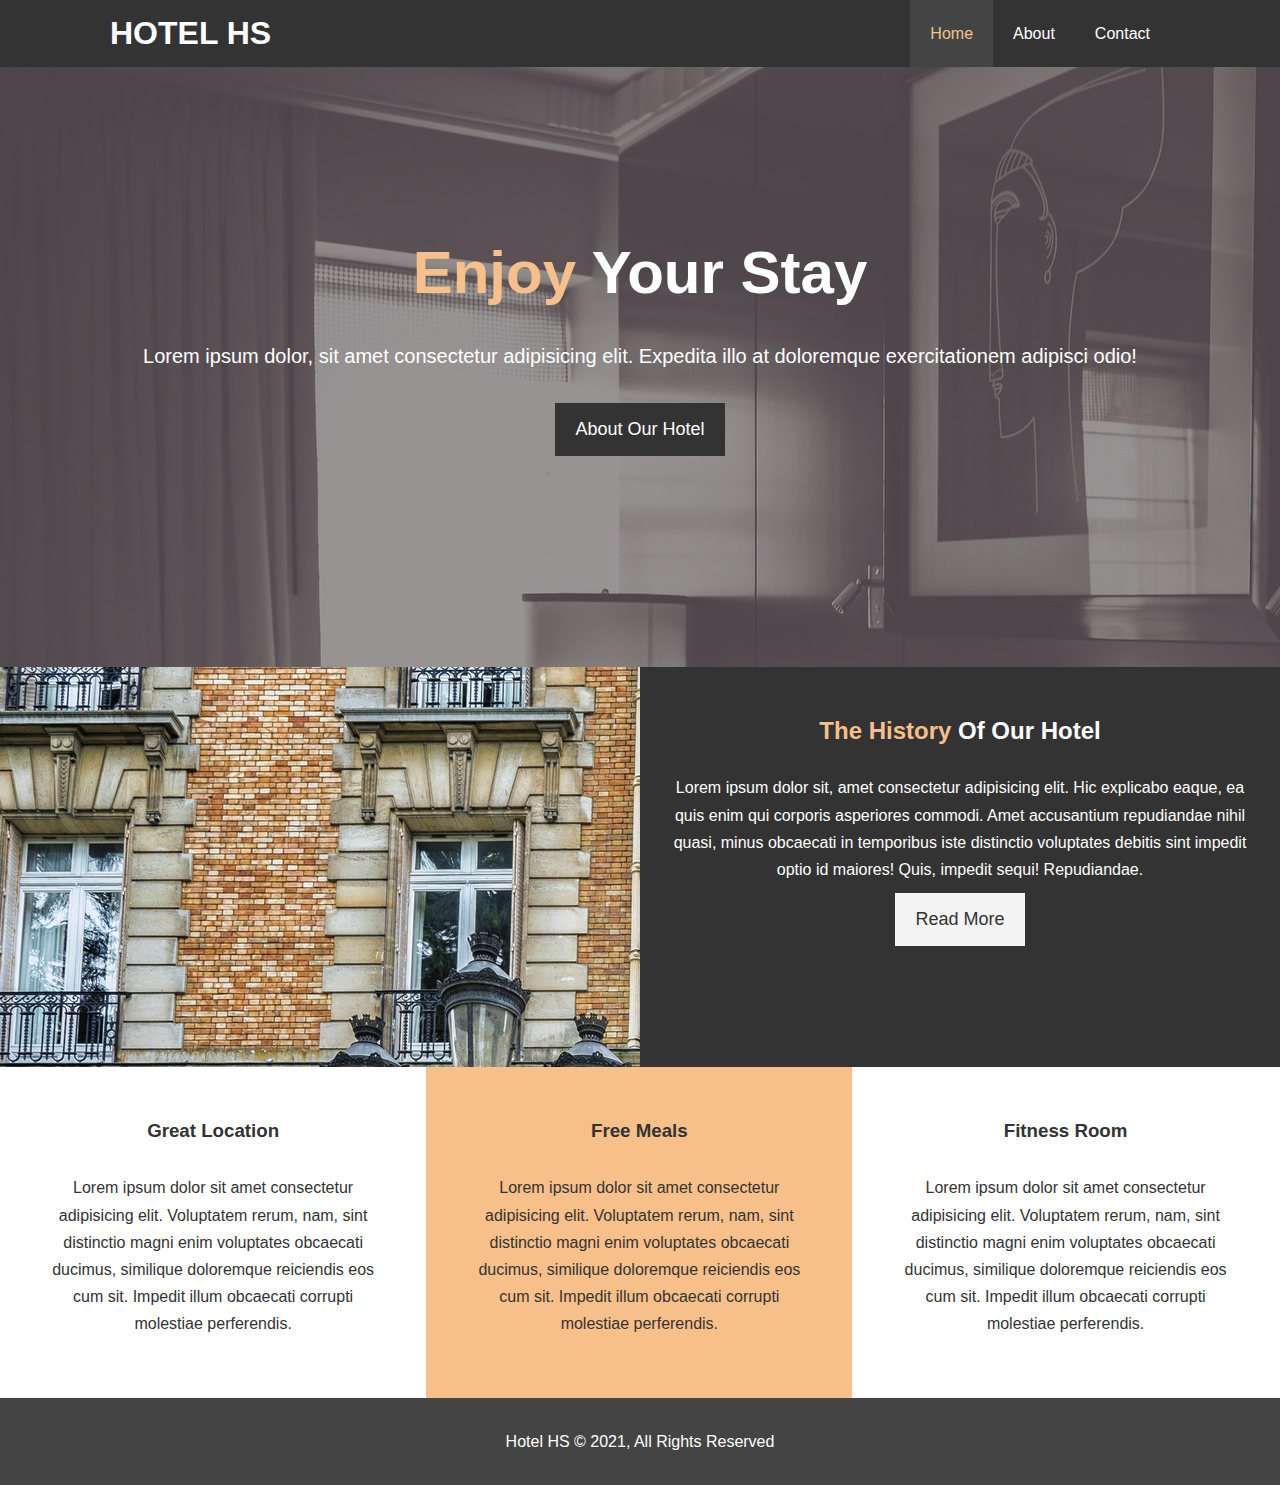
<file: index.html>
<!DOCTYPE html>
<html lang="en">
  <head>
    <meta charset="UTF-8" />
    <meta http-equiv="X-UA-Compatible" content="IE=edge" />
    <meta name="viewport" content="width=device-width, initial-scale=1.0" />
    <meta
      name="description"
      content="welcome to the most extraordinary hotel in Pakistan"
    />
    <meta name="keywords" content="hotel, pakistan hotel" />
    <link
      rel="stylesheet"
      href="https://use.fontawesome.com/releases/v5.15.2/css/all.css"
      integrity="sha384-vSIIfh2YWi9wW0r9iZe7RJPrKwp6bG+s9QZMoITbCckVJqGCCRhc+ccxNcdpHuYu"
      crossorigin="anonymous"
    />
    <link rel="stylesheet" href="css/style.css" />
    <link
      rel="stylesheet"
      media="screen and (max-width:768px)"
      href="css/mobile.css"
    />

    <title>Hotel - Welcome</title>
  </head>
  <body>
    <header>
      <nav id="navbar">
        <div class="container">
          <h1 class="logo"><a href="index.html">HOTEL HS</a></h1>
          <ul>
            <li><a class="current" href="index.html">Home</a></li>
            <li><a href="about.html">About</a></li>
            <li><a href="contact.html">Contact</a></li>
          </ul>
        </div>
      </nav>
      <div id="showcase">
        <div class="container">
          <div class="showcase-content">
            <h1><span class="text-primary">Enjoy</span> Your Stay</h1>
            <p class="lead">
              Lorem ipsum dolor, sit amet consectetur adipisicing elit. Expedita
              illo at doloremque exercitationem adipisci odio!
            </p>
            <a class="btn" href="about.html">About Our Hotel</a>
          </div>
        </div>
      </div>
    </header>
    <section id="home-info" class="bg-dark">
      <div class="info-img"></div>
      <div class="info-content">
        <h2><span class="text-primary">The History</span> Of Our Hotel</h2>
        <p>
          Lorem ipsum dolor sit, amet consectetur adipisicing elit. Hic
          explicabo eaque, ea quis enim qui corporis asperiores commodi. Amet
          accusantium repudiandae nihil quasi, minus obcaecati in temporibus
          iste distinctio voluptates debitis sint impedit optio id maiores!
          Quis, impedit sequi! Repudiandae.
        </p>
        <a href="about.html" class="btn btn-light">Read More</a>
      </div>
    </section>
    <section id="features">
      <div class="box bg-light">
        <i class="fas fa-hotel fa-3x"></i>
        <h3>Great Location</h3>
        <p>
          Lorem ipsum dolor sit amet consectetur adipisicing elit. Voluptatem
          rerum, nam, sint distinctio magni enim voluptates obcaecati ducimus,
          similique doloremque reiciendis eos cum sit. Impedit illum obcaecati
          corrupti molestiae perferendis.
        </p>
      </div>
      <div class="box bg-primary">
        <i class="fas fa-utensils fa-3x"></i>
        <h3>Free Meals</h3>
        <p>
          Lorem ipsum dolor sit amet consectetur adipisicing elit. Voluptatem
          rerum, nam, sint distinctio magni enim voluptates obcaecati ducimus,
          similique doloremque reiciendis eos cum sit. Impedit illum obcaecati
          corrupti molestiae perferendis.
        </p>
      </div>
      <div class="box bg-light">
        <i class="fas fa-dumbbell fa-3x"></i>
        <h3>Fitness Room</h3>
        <p>
          Lorem ipsum dolor sit amet consectetur adipisicing elit. Voluptatem
          rerum, nam, sint distinctio magni enim voluptates obcaecati ducimus,
          similique doloremque reiciendis eos cum sit. Impedit illum obcaecati
          corrupti molestiae perferendis.
        </p>
      </div>
    </section>
    <div class="clr"></div>
    <footer id="main-footer">
      <p>Hotel HS &copy; 2021, All Rights Reserved</p>
    </footer>
  </body>
</html>
</file>
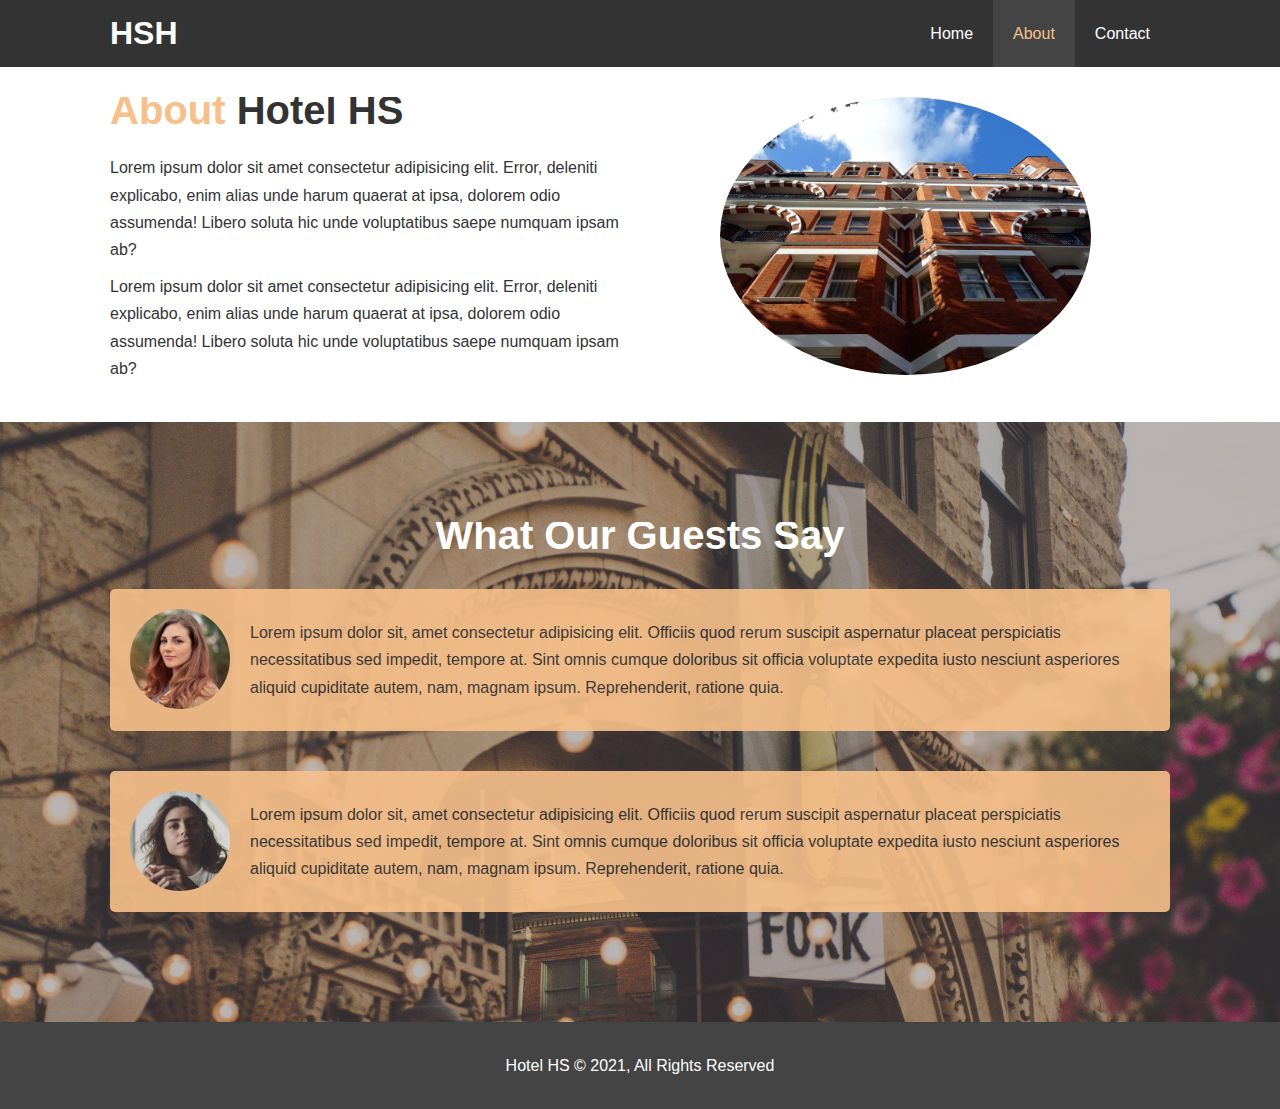
<file: about.html>
<!DOCTYPE html>
<html lang="en">
  <head>
    <meta charset="UTF-8" />
    <meta http-equiv="X-UA-Compatible" content="IE=edge" />
    <meta name="viewport" content="width=device-width, initial-scale=1.0" />
    <meta
      name="description"
      content="welcome to the most extraordinary hotel in Pakistan"
    />
    <meta name="keywords" content="hotel, pakistan hotel" />
    <link rel="stylesheet" href="css/style.css" />
    <link
      rel="stylesheet"
      media="screen and (max-width:768px)"
      href="css/mobile.css"
    />
    <title>Hotel | About</title>
  </head>
  <body>
    <header>
      <nav id="navbar">
        <div class="container">
          <h1 class="logo"><a href="index.html">HSH</a></h1>
          <ul>
            <li><a href="index.html">Home</a></li>
            <li><a class="current" href="about.html">About</a></li>
            <li><a href="contact.html">Contact</a></li>
          </ul>
        </div>
      </nav>
    </header>
    <section id="about-info" class="bg-light py-3">
      <div class="container">
        <div class="info-left">
          <h1 class="l-heading">
            <span class="text-primary">About</span> Hotel HS
          </h1>
          <p>
            Lorem ipsum dolor sit amet consectetur adipisicing elit. Error,
            deleniti explicabo, enim alias unde harum quaerat at ipsa, dolorem
            odio assumenda! Libero soluta hic unde voluptatibus saepe numquam
            ipsam ab?
          </p>
          <p>
            Lorem ipsum dolor sit amet consectetur adipisicing elit. Error,
            deleniti explicabo, enim alias unde harum quaerat at ipsa, dolorem
            odio assumenda! Libero soluta hic unde voluptatibus saepe numquam
            ipsam ab?
          </p>
        </div>
        <div class="info-right">
          <img src="./img/photo-2.jpg" alt="hotel" />
        </div>
      </div>
    </section>

    <div id="clr"></div>

    <section id="testimonials" class="py-3">
      <div class="container">
        <h2 class="l-heading">What Our Guests Say</h2>
        <div class="testimonial bg-primary">
          <img src="./img/person-1.jpg" alt="Samantha" />
          <p>
            Lorem ipsum dolor sit, amet consectetur adipisicing elit. Officiis
            quod rerum suscipit aspernatur placeat perspiciatis necessitatibus
            sed impedit, tempore at. Sint omnis cumque doloribus sit officia
            voluptate expedita iusto nesciunt asperiores aliquid cupiditate
            autem, nam, magnam ipsum. Reprehenderit, ratione quia.
          </p>
        </div>
        <div class="testimonial bg-primary">
          <img src="./img/person-2.jpg" alt="Shanza" />
          <p>
            Lorem ipsum dolor sit, amet consectetur adipisicing elit. Officiis
            quod rerum suscipit aspernatur placeat perspiciatis necessitatibus
            sed impedit, tempore at. Sint omnis cumque doloribus sit officia
            voluptate expedita iusto nesciunt asperiores aliquid cupiditate
            autem, nam, magnam ipsum. Reprehenderit, ratione quia.
          </p>
        </div>
      </div>
    </section>

    <footer id="main-footer">
      <p>Hotel HS &copy; 2021, All Rights Reserved</p>
    </footer>
  </body>
</html>
</file>
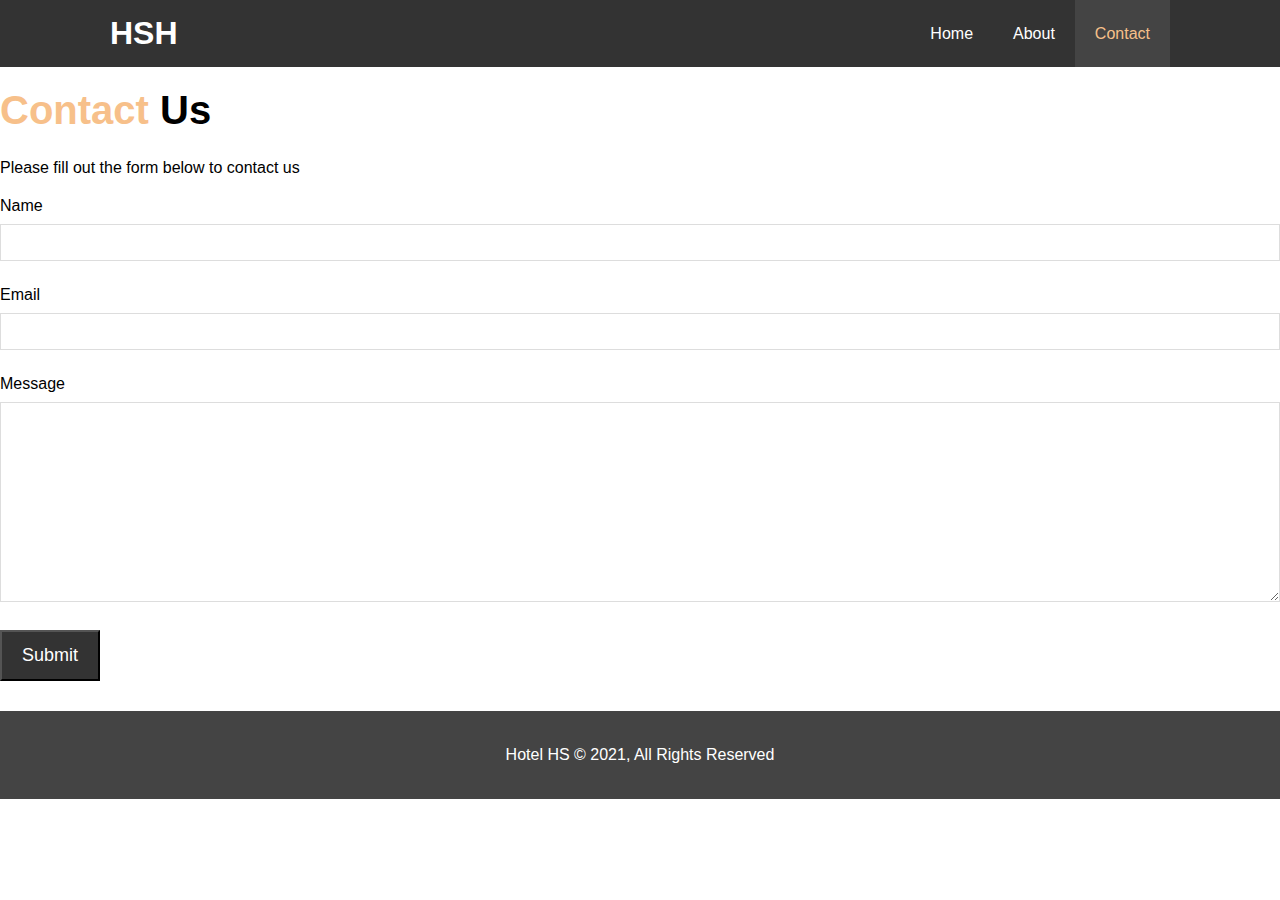
<file: contact.html>
<!DOCTYPE html>
<html lang="en">
  <head>
    <meta charset="UTF-8" />
    <meta http-equiv="X-UA-Compatible" content="IE=edge" />
    <meta name="viewport" content="width=device-width, initial-scale=1.0" />
    <meta
      name="description"
      content="welcome to the most extraordinary hotel in Pakistan"
    />
    <meta name="keywords" content="hotel, pakistan hotel" />
    <link rel="stylesheet" href="css/style.css" />
    <link
      rel="stylesheet"
      media="screen and (max-width:768px)"
      href="css/mobile.css"
    />
    <link
      rel="stylesheet"
      href="https://use.fontawesome.com/releases/v5.15.2/css/all.css"
      integrity="sha384-vSIIfh2YWi9wW0r9iZe7RJPrKwp6bG+s9QZMoITbCckVJqGCCRhc+ccxNcdpHuYu"
      crossorigin="anonymous"
    />
    <title>Hotel | Contact</title>
  </head>
  <body>
    <header>
      <nav id="navbar">
        <div class="container">
          <h1 class="logo"><a href="index.html">HSH</a></h1>
          <ul>
            <li><a href="index.html">Home</a></li>
            <li><a href="about.html">About</a></li>
            <li><a class="current" href="contact.html">Contact</a></li>
          </ul>
        </div>
      </nav>
    </header>

    <section id="contact-form" class="py-3">
      <div id="container">
        <h1 class="l-heading"><span class="text-primary">Contact</span> Us</h1>
        <p>Please fill out the form below to contact us</p>
        <form action="process.php">
          <div class="form-group">
            <label for="name">Name</label>
            <input type="text" name="name" id="name" />
          </div>
          <div class="form-group">
            <label for="name">Email</label>
            <input type="email" name="email" id="email" />
          </div>
          <div class="form-group">
            <label for="message">Message</label>
            <textarea type="text" name="message" id="message"></textarea>
          </div>
          <button type="submit" class="btn">Submit</button>
        </form>
      </div>
    </section>

    <section id="contact-info" class="bg-dark">

    </section>

    <footer id="main-footer">
      <p>Hotel HS &copy; 2021, All Rights Reserved</p>
    </footer>
  </body>
</html>
</file>
<file: css/style.css>
* {
  margin: 0;
  padding: 0;
  box-sizing: border-box;
}

/* main styling */
html,
body {
  font-family: "Segoe UI", Tahoma, Geneva, Verdana, sans-serif;
  line-height: 1.7em;
}

a {
  color: #333;
  text-decoration: none;
}

h1,
h2,
h3 {
  padding-bottom: 20px;
}

p {
  margin:10px 0;
}

/* utility class */
.container
{
  margin:auto;
  padding: 0 20px;
  overflow:auto;
  max-width: 1100px;
}

.text-primary{
  color: #f7c08a;
}

.lead{
  font-size:20px;
}

.btn{
  display:inline-block;
  font-size: 18px;
  color: #fff;
  background: #333;
  padding:13px 20px;
  cursor: pointer;
}

.btn-light{
  background:#f4f4f4;
  color: #333;
}

.bg-light{
  color:#333;
  background: #fff;
}

.bg-primary{
  color:#333;
  background:#f7c08a;
}

.bg-dark{
  background:#333;
  color: #fff;
}

.btn:hover{
  background:#f7c08a;
  color: #333;
}

/* padding */
.py-1{padding: 10px 0;}
.py-2{padding: 20px 0;}
.py-3{padding: 30px 0;}

.clr{
  clear:both;
}

.l-heading{
  font-size: 40px;
}

/* Navbar */

#navbar {
  background:#333;
  color:#fff;
  overflow:auto;
}

 #navbar a{
   color:#fff;
 }

 #navbar h1{
   float:left;
   padding-top:20px;
 }

 #navbar ul{
   list-style:none;
   float:right;
 }

 #navbar ul li{
   float:left;
 }

 #navbar ul li a{
   display:block;
   padding: 20px;
   text-align: center;
 }

 #navbar ul li a:hover,  #navbar ul li a.current{
  background: #444;
  color:#f7c08a;
}

#showcase{
  background: url("../img/showcase.jpg");
  height: 600px;
}

#showcase .showcase-content{
  color: #fff;
  text-align: center;
  padding-top: 170px;
}

#showcase .showcase-content h1{
  font-size: 60px;
  line-height: 1.2em;
}
#showcase .showcase-content p{
  padding-bottom: 20px;
  line-height: 1.7em;
}

#home-info{
  height: 400px;
}

#home-info .info-img{
  float:left;
  width:50%;
  background:url("../img/photo-1.jpg") no-repeat;
  min-height: 100%;
}

#home-info .info-content{
  float:right;
  width:50%;
  height: 100%;
  text-align: center;
  padding:50px 30px;
  overflow: hidden;
}

#home-info .info-conten p{
  padding-bottom: 30px;
}
/* features */
.box{
  float:left;
  width: 33.3%;
  padding: 50px;
  text-align: center;
}

.box i{
  margin-bottom: 10px;
}

/* about info */
#about-info .info-right{
  float: right;
  width: 50%;
  min-height: 100%;
}

#about-info .info-right img{
  display: block;
  margin: auto;
  width: 70%;
  border-radius: 50%;
}

#about-info .info-left{
  float: left;
  width: 50%;
  min-height: 100%;
}

/* testimonials */
#testimonials{
  height: 600px;
  background:url("../img/test-bg.jpg") no-repeat center/cover;
  padding-top: 100px;
}

#testimonials .testimonial img{
  width: 100px;
  float:left;
  margin-right: 20px;
  border-radius: 50%;
}

#testimonials h2{
  color: #fff;
  text-align: center;
  padding-bottom: 40px;
}

#testimonials .testimonial{
  padding:20px;
  margin-bottom: 40px;
  border-radius: 5px;
  opacity: 0.9;
}

/* Contact Form */
#contact-form .form-group{
  margin-bottom: 20px;
}
#contact-form label{
  display: block;
  margin-bottom: 5px;
}

#contact-form input, #contact-form textarea{
  width: 100%;
  padding: 10px;
  border: 1px #ddd solid
}
#contact-form input:focus, #contact-form textarea:focus{
  outline: none;
  border-color: #f7c08a;
}

#contact-form textarea{
  height: 200px;
}

/* footer */
#main-footer{
  text-align: center;
  background: #444;
  color: #fff;
  padding: 20px;
}
</file>
<file: css/mobile.css>
#navbar .logo {
  float: none;
  text-align: center;
}

#navbar ul,
#navbar ul li {
  float: none;
}

#navbar ul li a {
  padding: 5px;
  border-bottom: #444 dashed 1px;
}

#home-info .info-img {
  display: none;
}

#home-info .info-content {
  float: none;
  width: 100%;
}

.box {
  float: none;
  width: 100%;
}

#about-info .info-right,
#about-info .info-left {
    float: none;
    width: 100%;
}

.l-heading{
    text-align: center;
}

#about-info .info-right{
    margin-top: 30px;
}

.l-heading{
    text-align: center;
}

#testimonials{
    height: 100%;
    background:url("../img/test-bg.jpg") no-repeat center/cover;
    padding-top: 100px;
  }
</file>
